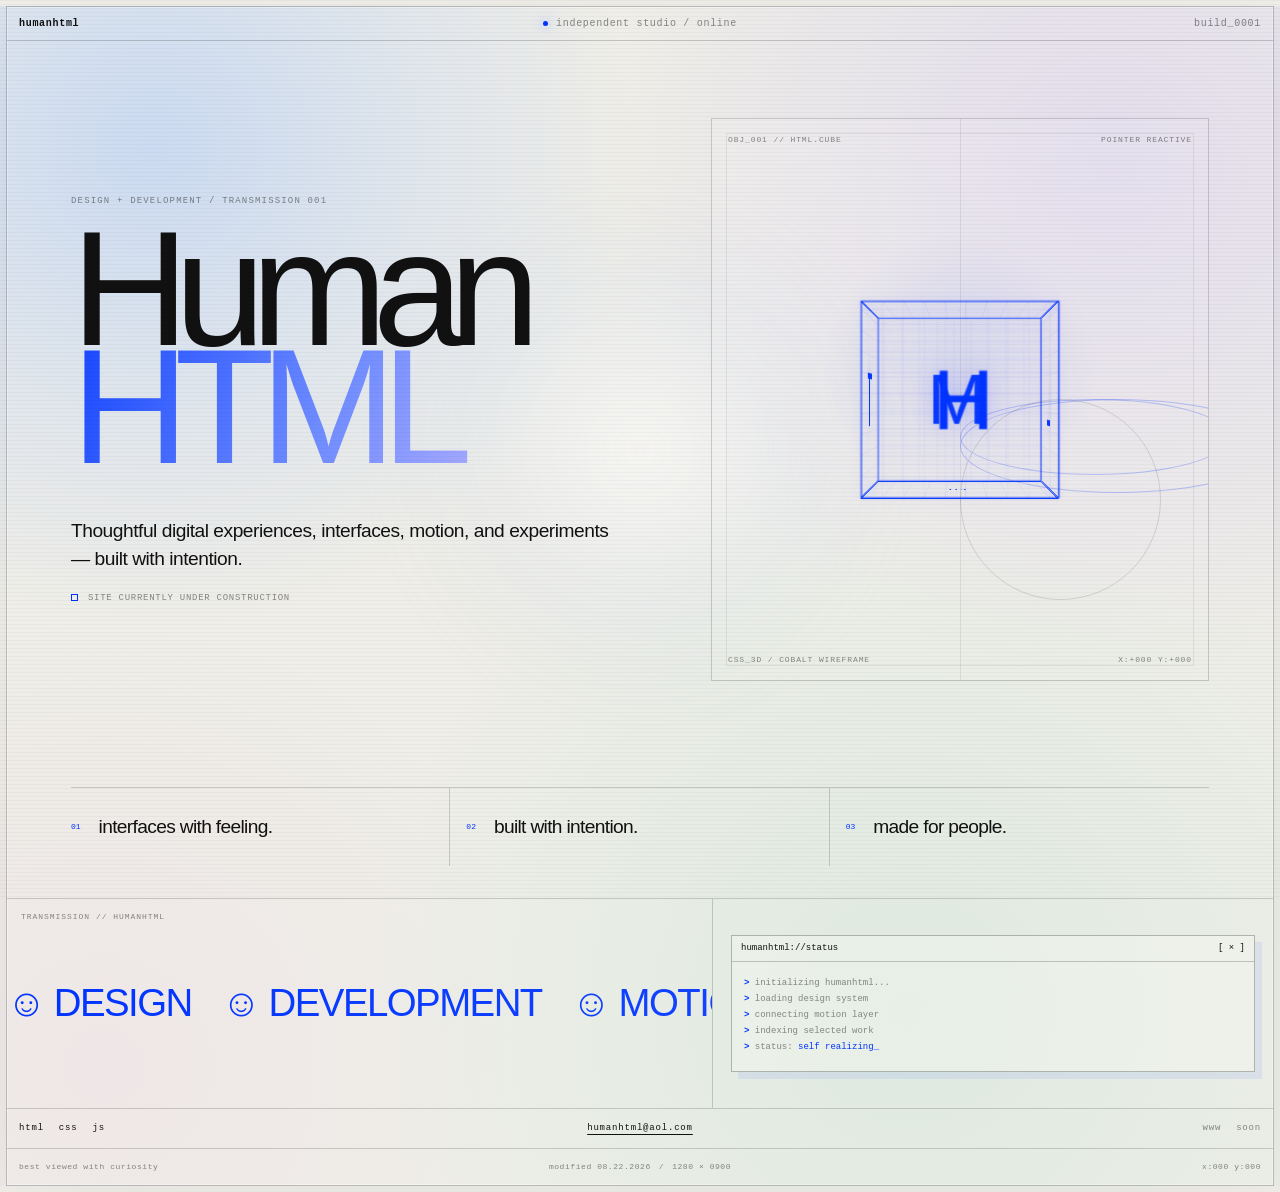
<file: index.html>
<!DOCTYPE html>
<html lang="en">
<head>
  <meta charset="UTF-8">
  <meta name="viewport" content="width=device-width, initial-scale=1, viewport-fit=cover">
  <meta name="theme-color" content="#efeee8">
  <meta name="description" content="HumanHTML — interfaces with feeling. Coming soon.">
  <title>HumanHTML — Coming Soon</title>


  <link
  rel="icon"
  href="data:image/svg+xml,
  <svg xmlns='http://www.w3.org/2000/svg' viewBox='0 0 100 100'>
    <g fill='none' stroke='%230033ff' stroke-width='6' stroke-linejoin='round'>
      <path d='M28 28 L58 18 L78 36 L48 47 Z'/>
      <path d='M28 28 L28 62 L48 82 L48 47'/>
      <path d='M48 47 L78 36 L78 68 L48 82'/>
    </g>
  </svg>"
>
  
  <link rel="stylesheet" href="style.css">
  
</head>
<body>
  <div class="cursor-glow" id="cursorGlow" aria-hidden="true"></div>
  <div class="scanlines" aria-hidden="true"></div>

  <main class="shell">
    <header class="topbar">
      <a href="#" class="wordmark">humanhtml</a>
      <div class="top-status"><i></i><span>independent studio / online</span></div>
      <span>build_0001</span>
    </header>

    <section class="hero">
      <div class="hero-copy">
        <p class="eyebrow">design + development / transmission 001</p>

        <h1>
          <span>Human</span>
          <span class="outline">HTML</span>
        </h1>

        <p class="intro">
          Thoughtful digital experiences, interfaces, motion,
          and experiments — built with intention.
        </p>

        <div class="construction">
          <span class="blink"></span>
          <span>site currently under construction</span>
        </div>
      </div>

      <div class="object-panel" id="objectPanel">
        <div class="panel-meta panel-top">
          <span>OBJ_001 // HTML.CUBE</span>
          <span>pointer reactive</span>
        </div>

        <div class="cube-scene">
          <div class="cube-rig" id="cubeRig">
            <div class="cube">
              <div class="face front"><span>H</span></div>
              <div class="face right"><span>L</span></div>
              <div class="face back"><span>M</span></div>
              <div class="face left"><span>T</span></div>
              <div class="face top"><span>+</span></div>
              <div class="face bottom"><span>01</span></div>
            </div>

            <div class="orbit orbit-a"></div>
            <div class="orbit orbit-b"></div>
            <div class="orbit orbit-c"></div>
          </div>
        </div>

        <div class="panel-meta panel-bottom">
          <span>css_3d / cobalt wireframe</span>
          <span id="objectReadout">x:+000 y:+000</span>
        </div>
      </div>

      <div class="principles">
        <div><small>01</small><span>interfaces with feeling.</span></div>
        <div><small>02</small><span>built with intention.</span></div>
        <div><small>03</small><span>made for people.</span></div>
      </div>
    </section>

    <section class="lower-grid">
      <div class="ticker" aria-hidden="true">
        <div class="ticker-track">
          <span>&#9786; DESIGN</span><span>&#9786; DEVELOPMENT</span><span>&#9786; MOTION</span><span>&#9786; EDITORIAL</span><span>&#9786; EXPERIMENTS</span><span>&#9786; BUILT BY HAND</span>
          <span>&#9786; DESIGN</span><span>&#9786; DEVELOPMENT</span><span>&#9786; MOTION</span><span>&#9786; EDITORIAL</span><span>&#9786; EXPERIMENTS</span><span>&#9786; BUILT BY HAND</span>
        </div>
      </div>

      <div class="terminal">
        <div class="terminal-bar"><span>humanhtml://status</span><span>[ × ]</span></div>
        <div class="terminal-body">
          <p><b>&gt;</b> initializing humanhtml...</p>
          <p><b>&gt;</b> loading design system</p>
          <p><b>&gt;</b> connecting motion layer</p>
          <p><b>&gt;</b> indexing selected work</p>
          <p>
  <b>&gt;</b> status:
  <em>self realizing<span class="blink-cursor">_</span></em>
</p>
        </div>
      </div>
    </section>

    <nav class="utility" aria-label="site utility">
      <div><span>html</span><span>css</span><span>js</span></div>
      <a href="mailto:humanhtml@aol.com">humanhtml@aol.com</a>
      <div class="utility-right"><span>www</span><span>soon</span></div>
    </nav>

    <footer>
      <span>best viewed with curiosity</span>
      <span class="footer-center"><span id="modified">modified 08.22.2026</span> / <span id="viewport">0000 × 0000</span></span>
      <span id="coords">x:000 y:000</span>
    </footer>
  </main>

  <script src="script.js"></script>
</body>
</html>
</file>
<file: style.css>
:root {
  --paper: #efeee8;
  --ink: #111111;
  --blue: #0033ff;
  --line: rgba(17,17,17,.18);
  --soft-line: rgba(17,17,17,.08);
  --muted: rgba(17,17,17,.48);
}

* { box-sizing: border-box; margin: 0; padding: 0; }
html { background: var(--paper); }
body {
  min-height: 100svh;
  color: var(--ink);
  font-family: Arial, Helvetica, sans-serif;
  background:
    radial-gradient(circle at 12% 12%, rgba(190,211,245,.75), transparent 30rem),
    radial-gradient(circle at 87% 14%, rgba(217,207,240,.6), transparent 32rem),
    radial-gradient(circle at 71% 85%, rgba(208,231,216,.58), transparent 34rem),
    radial-gradient(circle at 8% 90%, rgba(236,214,228,.30), transparent 28rem),
    var(--paper);
  overflow-x: hidden;
}
a { color: inherit; }
::selection { background: var(--blue); color: white; }

.scanlines {
  position: fixed; inset: 0; z-index: 50; pointer-events: none; opacity: .045;
  background: repeating-linear-gradient(to bottom, rgba(0,0,0,.65) 0 1px, transparent 1px 4px);
}
.cursor-glow {
  position: fixed; z-index: 0; left: 50%; top: 50%; width: 32rem; height: 32rem;
  transform: translate(-50%, -50%); border-radius: 50%; pointer-events: none;
  background: radial-gradient(circle, rgba(255,255,255,.72), rgba(190,215,255,.15) 45%, transparent 72%);
  filter: blur(28px); opacity: .7;
}

.shell {
  position: relative; z-index: 1; margin: 6px; min-height: calc(100svh - 12px);
  border: 1px solid rgba(17,17,17,.24); background: rgba(255,255,255,.04);
  box-shadow: inset 0 0 0 1px rgba(255,255,255,.34), 0 20px 80px rgba(30,40,70,.05);
}

.topbar, .utility, footer, .eyebrow, .construction, .panel-meta, .terminal {
  font-family: "Courier New", monospace;
}
.topbar {
  min-height: 34px; display: grid; grid-template-columns: 1fr auto 1fr; align-items: center;
  padding: 0 12px; border-bottom: 1px solid var(--line); font-size: 10px; letter-spacing: .07em;
}
.wordmark { width: max-content; font-weight: 700; text-decoration: none; }
.topbar > :last-child { justify-self: end; color: var(--muted); }
.top-status { display: flex; align-items: center; gap: 8px; color: var(--muted); }
.top-status i { width: 5px; height: 5px; border-radius: 50%; background: var(--blue); box-shadow: 0 0 12px rgba(0,51,255,.6); }

.hero {
  position: relative; padding: clamp(3rem,6vw,6rem) clamp(1.2rem,5vw,5rem) 2rem;
  border-bottom: 1px solid var(--line); display: grid;
  grid-template-columns: minmax(0,1.05fr) minmax(22rem,.95fr); gap: clamp(2.5rem,7vw,8rem);
}
.hero-copy { align-self: center; }
.eyebrow { margin-bottom: 1.5rem; color: var(--muted); font-size: 9px; letter-spacing: .13em; text-transform: uppercase; }
h1 { display: flex; flex-direction: column; width: max-content; max-width: 100%; font-size: clamp(5.2rem,12.8vw,13.5rem); font-weight: 400; line-height: .72; letter-spacing: -.09em; }
h1 .outline {
  color: transparent;

  background:
    linear-gradient(
      115deg,
      #1747ff 0%,
      #6f8cff 28%,
      #b9b3ff 52%,
      #d9bfe8 73%,
      #9bc9ff 100%
    );

  background-size: 200% 200%;

  -webkit-background-clip: text;
  background-clip: text;

  -webkit-text-fill-color: transparent;

  animation: htmlGradient 8s ease-in-out infinite;
}

@keyframes htmlGradient {
  0% {
    background-position: 0% 50%;
  }

  50% {
    background-position: 100% 50%;
  }

  100% {
    background-position: 0% 50%;
  }
}
.intro { max-width: 34rem; margin-top: clamp(2rem,4vw,3.6rem); font-size: clamp(1rem,1.5vw,1.35rem); line-height: 1.45; letter-spacing: -.025em; }
.construction { display: flex; align-items: center; gap: 10px; margin-top: 1.25rem; color: var(--muted); font-size: 9px; letter-spacing: .08em; text-transform: uppercase; }
.blink { width: 7px; height: 7px; border: 1px solid var(--blue); animation: blink 1.25s steps(1) infinite; }
@keyframes blink { 50% { background: var(--blue); } }

.object-panel {
  position: relative; min-height: clamp(25rem,44vw,37rem); display: grid; place-items: center;
  border: 1px solid var(--line); overflow: hidden;
  background: linear-gradient(rgba(255,255,255,.09), rgba(255,255,255,.015)), radial-gradient(circle at 50% 45%, rgba(0,51,255,.10), transparent 35%);
}
.object-panel::before { content: ""; position: absolute; inset: 14px; border: 1px solid var(--soft-line); }
.object-panel::after { content: ""; position: absolute; top: 0; bottom: 0; left: 50%; width: 1px; background: var(--soft-line); }
.panel-meta { position: absolute; z-index: 5; left: 16px; right: 16px; display: flex; justify-content: space-between; color: var(--muted); font-size: 8px; letter-spacing: .11em; text-transform: uppercase; }
.panel-top { top: 16px; }
.panel-bottom { bottom: 16px; }

.cube-scene { width: clamp(15rem,27vw,23rem); aspect-ratio: 1; display: grid; place-items: center; perspective: 950px; position: relative; z-index: 4; }
.cube-rig { --cube: clamp(9rem,14vw,12rem); position: relative; width: var(--cube); height: var(--cube); transform-style: preserve-3d; transition: transform .18s ease-out; }
.cube { position: absolute; inset: 0; transform-style: preserve-3d; animation: cubeSpin 16s linear infinite reverse; }
.face {
  position: absolute; width: 100%; height: 100%; display: grid; place-items: center;
  border: 1px solid var(--blue); color: var(--blue); backface-visibility: visible;
  background:
    repeating-linear-gradient(0deg, transparent 0 18px, rgba(0,51,255,.055) 18px 19px),
    repeating-linear-gradient(90deg, transparent 0 18px, rgba(0,51,255,.055) 18px 19px),
    rgba(255,255,255,.035);
  box-shadow: inset 0 0 28px rgba(0,51,255,.035), 0 0 16px rgba(0,51,255,.035);
}
.face span { font-size: clamp(3.1rem,6vw,5.6rem); font-weight: 400; line-height: 1; letter-spacing: -.08em; text-shadow: 0 0 22px rgba(0,51,255,.15); }
.front  { transform: rotateY(0deg) translateZ(calc(var(--cube) / 2)); }
.right  { transform: rotateY(90deg) translateZ(calc(var(--cube) / 2)); }
.back   { transform: rotateY(180deg) translateZ(calc(var(--cube) / 2)); }
.left   { transform: rotateY(-90deg) translateZ(calc(var(--cube) / 2)); }
.top    { transform: rotateX(90deg) translateZ(calc(var(--cube) / 2)); }
.bottom { transform: rotateX(-90deg) translateZ(calc(var(--cube) / 2)); }
.top span, .bottom span { font: 1rem/1 "Courier New", monospace; letter-spacing: .1em; }
@keyframes cubeSpin {
  0% {
    transform:
      rotateX(-16deg)
      rotateY(0deg)
      rotateZ(1deg);
  }

  25% {
    transform:
      rotateX(13deg)
      rotateY(-90deg)
      rotateZ(-2deg);
  }

  50% {
    transform:
      rotateX(-8deg)
      rotateY(-180deg)
      rotateZ(2deg);
  }

  75% {
    transform:
      rotateX(17deg)
      rotateY(-270deg)
      rotateZ(-1deg);
  }

  100% {
    transform:
      rotateX(-16deg)
      rotateY(-360deg)
      rotateZ(1deg);
  }
}
.orbit { position: absolute; left: 50%; top: 50%; border: 1px solid rgba(0,51,255,.24); border-radius: 50%; pointer-events: none; }
.orbit-a { width: 175%; height: 52%; animation: orbitA 9s linear infinite; }
.orbit-b { width: 150%; height: 42%; animation: orbitB 13s linear infinite reverse; }
.orbit-c { width: 112%; height: 112%; border-color: rgba(17,17,17,.13); animation: orbitC 16s linear infinite; }
@keyframes orbitA { from { transform: translate(-50%,-50%) rotateZ(-13deg) rotateX(68deg) rotate(0); } to { transform: translate(-50%,-50%) rotateZ(-13deg) rotateX(68deg) rotate(360deg); } }
@keyframes orbitB { from { transform: translate(-50%,-50%) rotateZ(58deg) rotateX(74deg) rotate(0); } to { transform: translate(-50%,-50%) rotateZ(58deg) rotateX(74deg) rotate(360deg); } }
@keyframes orbitC { from { transform: translate(-50%,-50%) rotateY(70deg) rotate(0); } to { transform: translate(-50%,-50%) rotateY(70deg) rotate(360deg); } }

.principles { grid-column: 1 / -1; display: grid; grid-template-columns: repeat(3,1fr); margin-top: 1rem; border-top: 1px solid var(--line); }
.principles > div { min-height: 78px; display: grid; grid-template-columns: auto 1fr; align-items: center; gap: 18px; padding: 14px 16px; border-right: 1px solid var(--line); }
.principles > div:first-child { padding-left: 0; }
.principles > div:last-child { border-right: 0; }
.principles small { color: var(--blue); font: 8px/1 "Courier New", monospace; }
.principles span { font-size: clamp(1rem,1.5vw,1.3rem); letter-spacing: -.035em; }

.lower-grid { display: grid; grid-template-columns: 1fr minmax(22rem,35rem); min-height: 210px; border-bottom: 1px solid var(--line); }
.ticker { position: relative; display: flex; align-items: center; overflow: hidden; border-right: 1px solid var(--line); }
.ticker::before { content: "TRANSMISSION // HUMANHTML"; position: absolute; top: 14px; left: 14px; color: var(--muted); font: 8px/1 "Courier New", monospace; letter-spacing: .12em; }
.ticker-track {
  width: max-content;
  display: flex;
  gap: 30px;
  white-space: nowrap;

  font-size: clamp(1.8rem, 3vw, 3.5rem);
  letter-spacing: -.04em;

  background:
    linear-gradient(
      100deg,
      #0033ff 0%,
      #315cff 25%,
      #8c9fff 50%,
      #c4b9ef 72%,
      #4c7cff 100%
    );

  background-size: 220% 100%;

  -webkit-background-clip: text;
  background-clip: text;

  color: transparent;
  -webkit-text-fill-color: transparent;
  -webkit-text-stroke: 0;

  animation:
    ticker 24s linear infinite,
    tickerGradient 9s ease-in-out infinite;
}
@keyframes tickerGradient {
  0% {
    background-position: 0% 50%;
  }

  50% {
    background-position: 100% 50%;
  }

  100% {
    background-position: 0% 50%;
  }
}
@keyframes ticker { to { transform: translateX(-50%); } }
.terminal { margin: 18px; align-self: center; border: 1px solid rgba(17,17,17,.28); background: rgba(247,247,242,.38); box-shadow: 7px 7px 0 rgba(0,51,255,.07); font-size: 9px; }
.terminal-bar { min-height: 26px; display: flex; align-items: center; justify-content: space-between; padding: 0 9px; border-bottom: 1px solid rgba(17,17,17,.22); }
.terminal-body { padding: 13px 12px 15px; line-height: 1.8; color: var(--muted); }
.terminal-body b, .terminal-body em { color: var(--blue); font-style: normal; }

.utility { min-height: 40px; display: grid; grid-template-columns: 1fr auto 1fr; align-items: center; gap: 20px; padding: 0 12px; border-bottom: 1px solid var(--line); font-size: 9px; letter-spacing: .09em; }
.utility > div { display: flex; gap: 15px; }
.utility > a { justify-self: center; text-underline-offset: 4px; }
.utility-right { justify-self: end; color: var(--muted); }
footer { min-height: 36px; display: grid; grid-template-columns: 1fr auto 1fr; align-items: center; padding: 0 12px; color: var(--muted); font-size: 8px; letter-spacing: .07em; }
.footer-center { display: flex; gap: 8px; }
#coords { justify-self: end; }

@media (max-width: 920px) {
  .hero { grid-template-columns: 1fr; }
  .object-panel { min-height: 28rem; }
  .lower-grid { grid-template-columns: 1fr; }
  .ticker { min-height: 150px; border-right: 0; border-bottom: 1px solid var(--line); }
}

@media (max-width: 680px) {
  .shell { margin: 4px; min-height: calc(100svh - 8px); }
  .topbar { grid-template-columns: 1fr auto; }
  .top-status { display: none; }
  .hero { padding: 3.4rem 14px 1rem; }
  h1 { font-size: clamp(4rem,23vw,7rem); line-height: .75; letter-spacing: -.075em; }
  .object-panel { min-height: 24rem; }
  .cube-rig { --cube: 8rem; }
  .cube-scene { width: 14rem; } 
  {
    perspective: 1600px;
  }
  .principles { grid-template-columns: 1fr; }
  .principles > div, .principles > div:first-child { min-height: 58px; padding: 12px 0; border-right: 0; border-bottom: 1px solid var(--line); }
  .principles > div:last-child { border-bottom: 0; }
  .utility { grid-template-columns: 1fr auto; }
  .utility-right { display: none !important; }
  footer { grid-template-columns: 1fr auto; }
  .footer-center { display: none; }
  .cursor-glow { width: 22rem; height: 22rem; }
}

@media (prefers-reduced-motion: reduce) {
  *, *::before, *::after { animation-duration: .001ms !important; animation-iteration-count: 1 !important; transition-duration: .001ms !important; }
}
</file>
